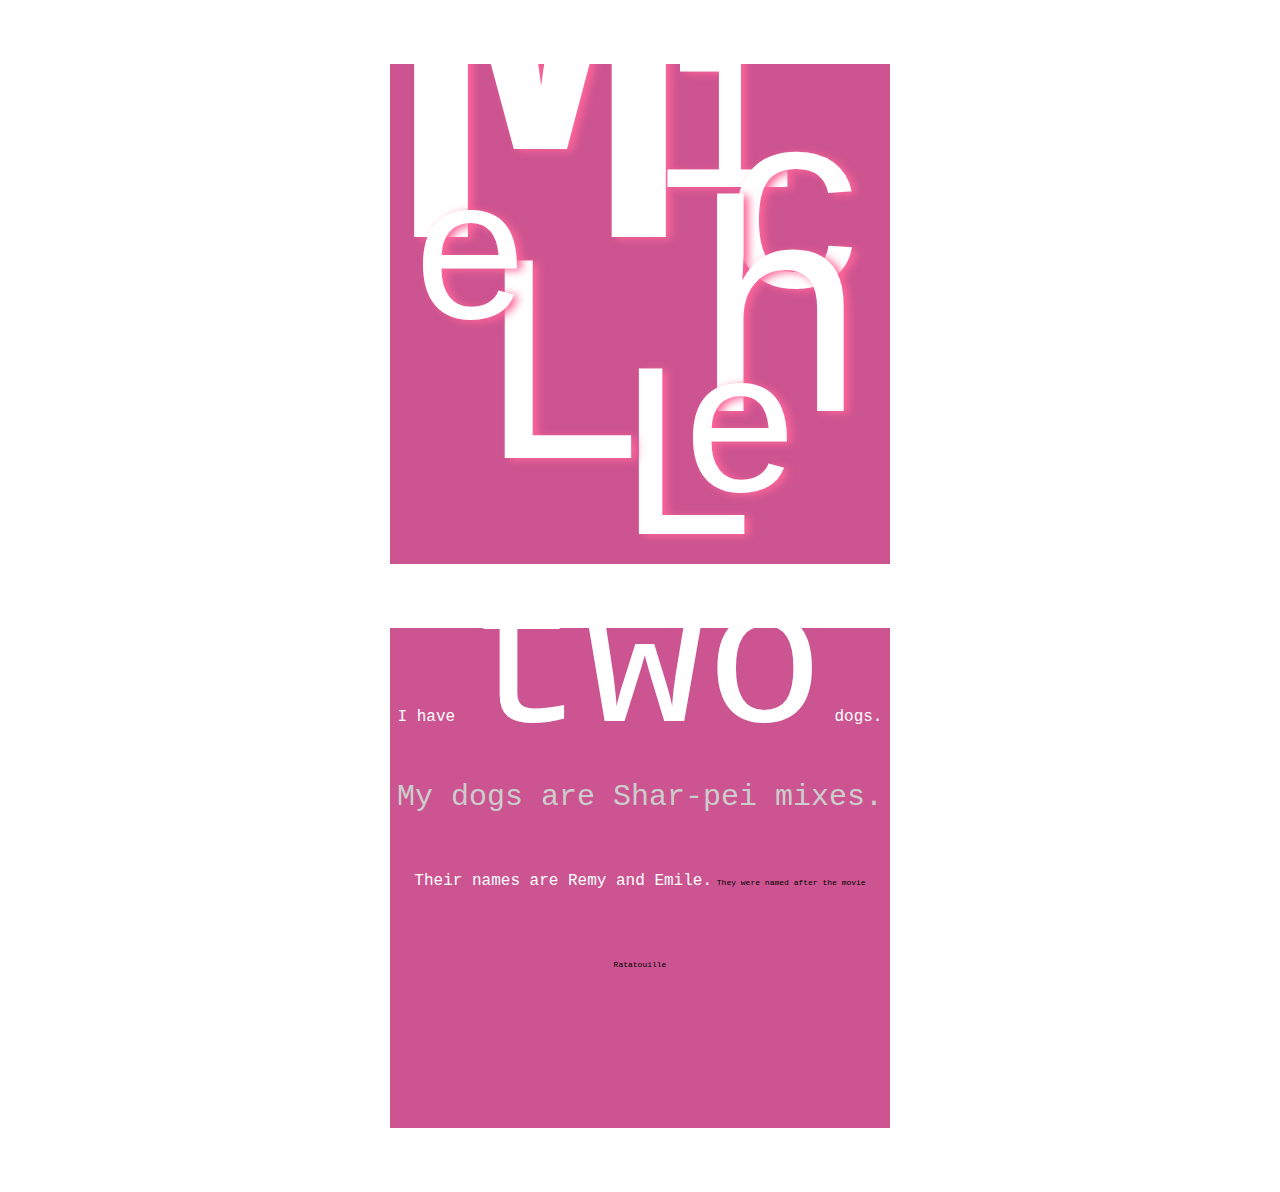
<file: Munksgard_Michelle_Demo/index.html>
<!DOCTYPE html>
<html>
<head>
	<title>WIA: Michelle Munksgard</title>
	<link rel="stylesheet" type="text/css" href="css/reset.css" />
	<link rel="stylesheet" type="text/css" href="css/main.css" />
    <!-- need jQuery -->
    <script src="js/jquery-1.11.3.min.js"></script>
    <!-- link to lettering.js -->
    <script src="js/jquery.lettering.js"></script>
    <script src="js/main.js"></script>
    <link href='https://fonts.googleapis.com/css?family=Lilita+One' rel='stylesheet' type='text/css'>
</head>
<body>

	<!-- container -->
    <section>
        <div class="container">
            <p id="myName">Michelle</p>
        </div>
    </section>
    
    <section>
        <div class="container2">
            <p id="mySentence">I have two dogs.</p>
            <p id="myParagraph">My dogs are Shar-pei mixes.<br> Their names are Remy and Emile.<br> They were named after the movie Ratatouille</p>
        </div>
    </section>
    
	

</body>
</html>
</file>
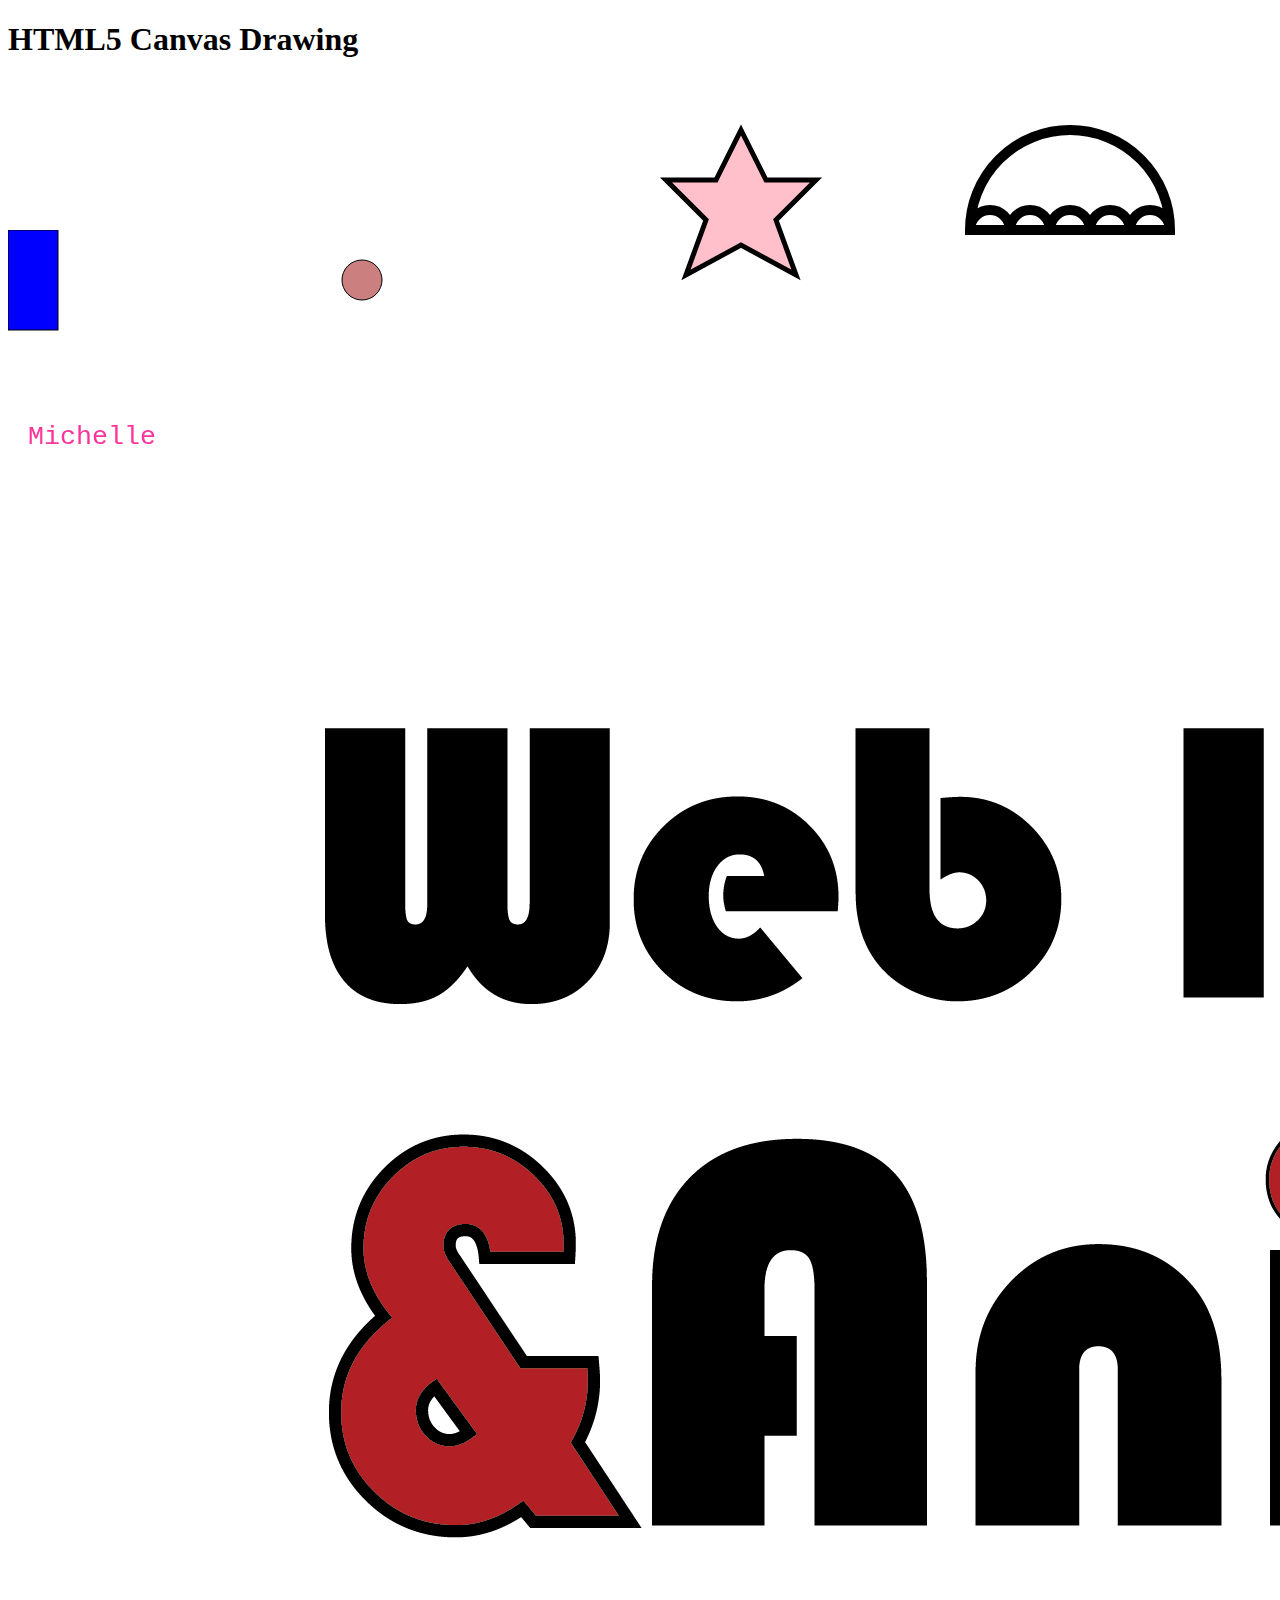
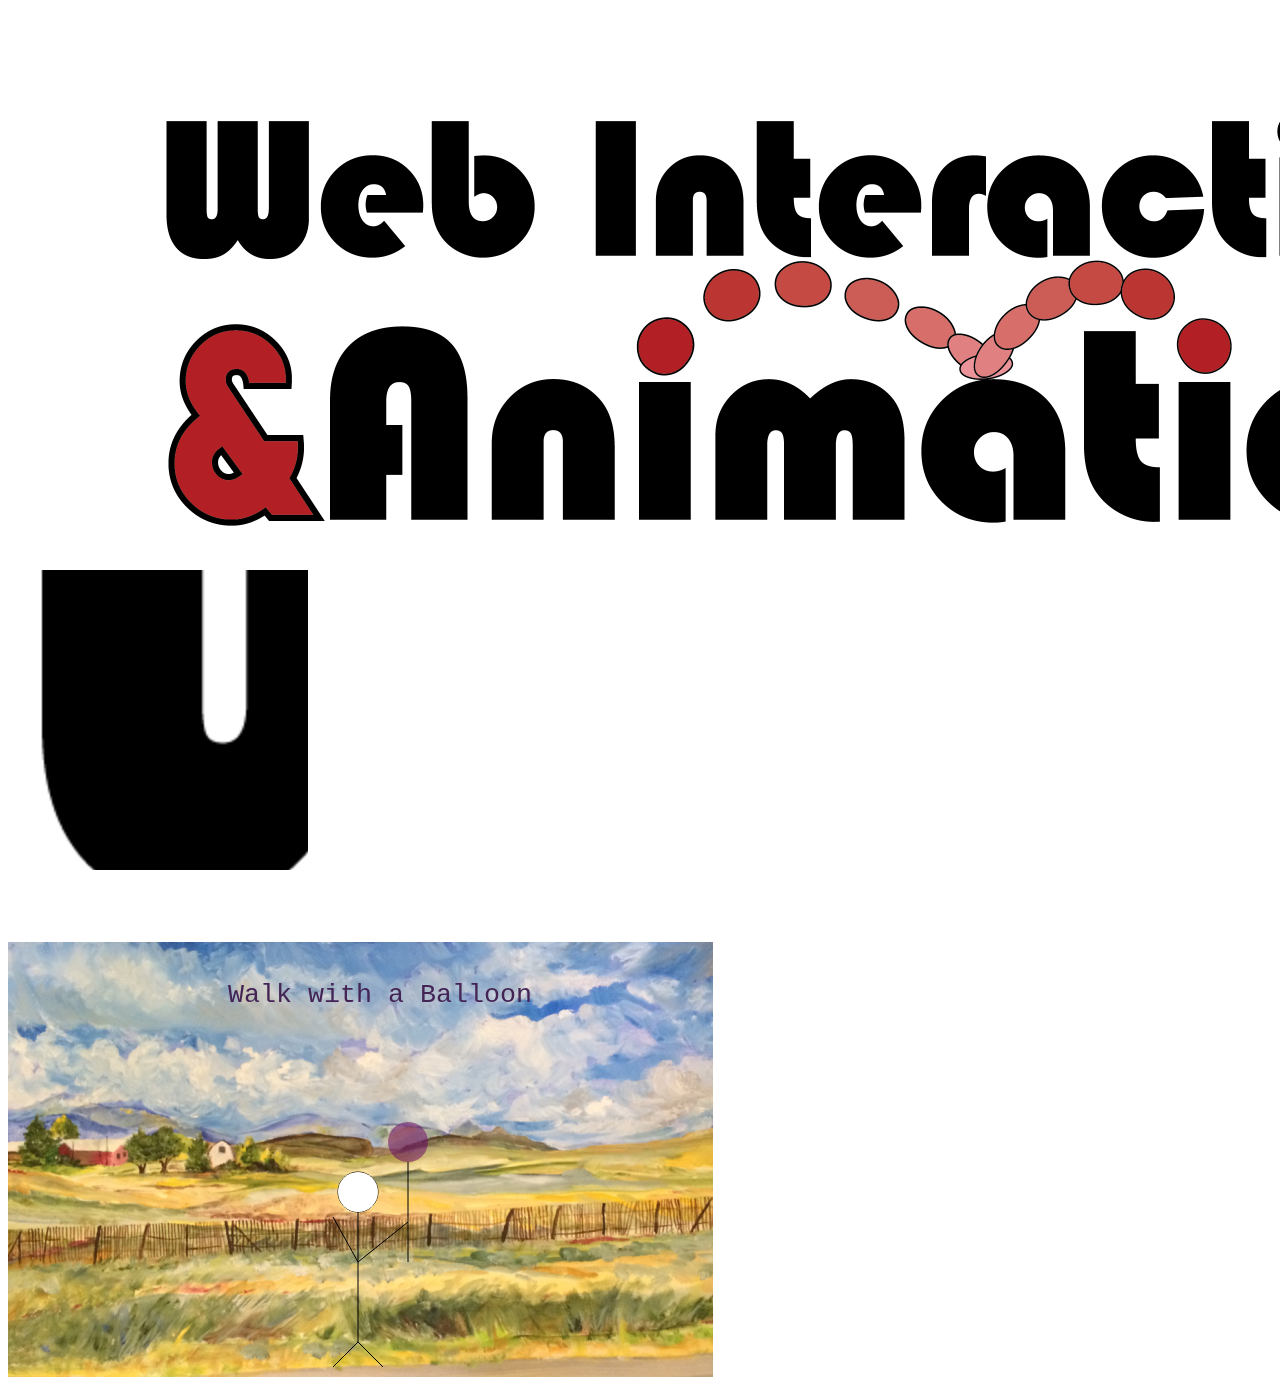
<file: munksgard_michelle_homework1/index.html>
<!doctype html>
<html>
<head>
    <title>HTML5 Drawing</title>
    <script src="includes/modernizr.js"></script>
    <script src="js/flashcanvas.js"></script>
</head>

<body>
    <div id="container">
        <h1>HTML5 Canvas Drawing</h1>
        
        
        <canvas id="part1">
        Canvas not supported.
        </canvas>
        
        <canvas id="part2">
        Canvas not supported.
        </canvas>
        
        <canvas id="part3" height="300">
        Canvas not supported.
        </canvas>
        
        <canvas id="part4" height="300">
        Canvas not supported.
        </canvas>
        
        <canvas id="part5">
        Canvas not supported.
        </canvas>
        
        
        <canvas id="part6" width="4000" height="2000">
        <img id="logo" src="image/logo.png" display="hidden" />
        Canvas not supported.
        </canvas>
        
        <canvas id="part7" width="705" height="435">
            <img src="image/scene.jpg" id="scene" display="hidden" />
        Canvas not supported.
        </canvas>
    </div>

    <script src="js/main.js"></script>
    
</body>
    
    
</html>
</file>
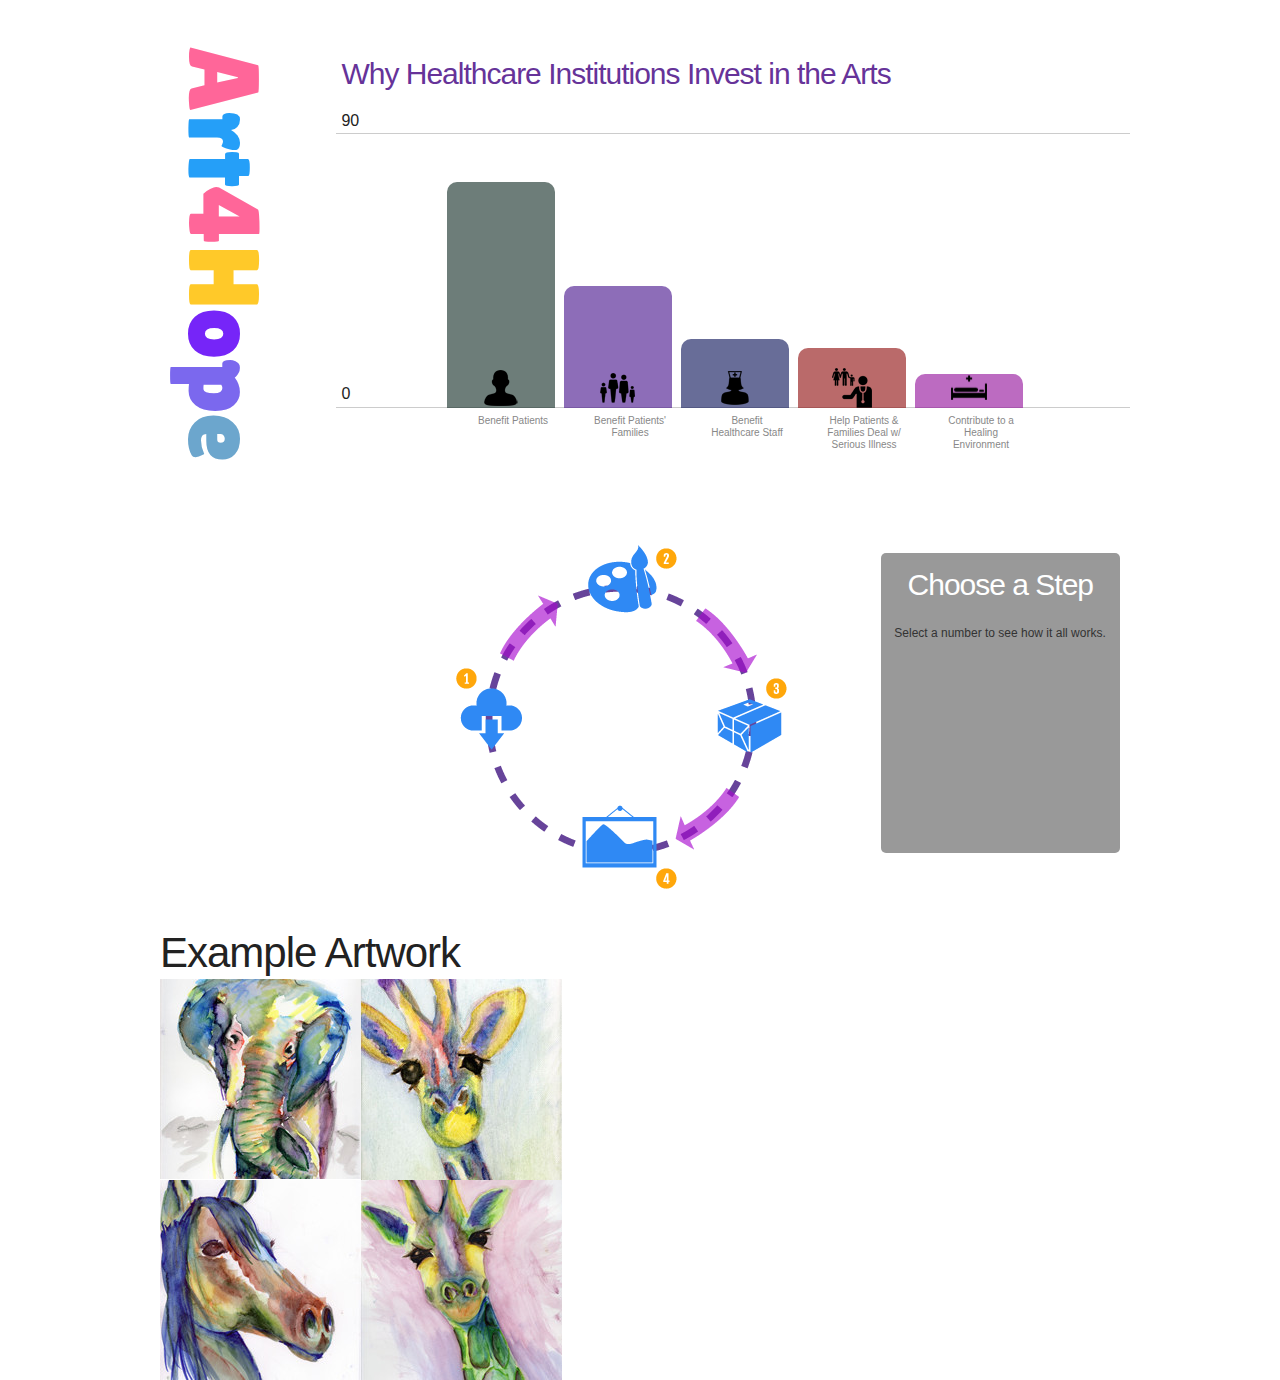
<file: the_project_site/index.html>
<!DOCTYPE html>
<html>
<head>
	<title>Michelle Munksgard Wk 4</title>
	<link rel="stylesheet" type="text/css" href="css/normalize.css" />
	<link rel="stylesheet" type="text/css" href="css/skeleton.css" />
    <link rel="stylesheet" type="text/css" href="css/main.css" />
    <!-- [if lt IE 9]>
       <link rel="stylesheet" type="text/css" href="css/chart_ie.css" /> 
    <[endif]-->
    <script src="js/jquery-1.11.3.min.js"></script>
    <!-- link to lettering.js -->
    <script src="js/jquery.lettering.js"></script>
    <script src="js/jQueryRotate.js"></script>
    <link href='https://fonts.googleapis.com/css?family=Lilita+One' rel='stylesheet' type='text/css'>
    <script src="js/main.js"></script>
    <script src="js/jquery.fancybox.js"></script>
    <link rel="stylesheet" type="text/css" href="css/jquery.fancybox.css" />
    <script src="js/modernizr.js"></script>
</head>
<body>
    <div class="container">
       <!-- ROW 1 -->
        <section class="row">
            <section class="two columns">
                <h1 id="a4hLogo">Art4Hope</h1>
            </section>
            <!-- BAR CHART -->
            <section class="ten columns" id="barGraph">
                <div class="chart-container">
                    <div class="chart-title">
                        <h2>Why Healthcare Institutions Invest in the Arts</h2>
                    </div>
                    <div class="chart-content">
                        <div class="chart-y-axis">
                            <p style="top:0px;">90</p>
                            <p style="bottom:0px;">0</p>
                        </div>
                        <div class="chart-area" bar-spacing="10">
                            <div bar-value="80" label="Benefit Patients" class="chart-bar patients"></div>
                            <div bar-value="53" label="Benefit Patients' Families" class="chart-bar families"></div>
                            <div bar-value="42" label="Benefit Healthcare Staff" class="chart-bar staff"></div>
                            <div bar-value="58" label="Help Patients & Families Deal w/ Serious Illness" class="chart-bar serious"></div>
                            <div bar-value="70" label="Contribute to a Healing Environment" class="chart-bar environment"></div>
                        </div>
                        <div class="chart-x-axis"></div>
                    </div>
                </div>
            
            </section>
        </section>

        <!-- ROW 2 -->
        <section class="row">
            <section class="twelve columns" id="intMap">
                <div class="map_container">
                <a class="numberDot" id="one" steps="one"></a>
                <a class="numberDot" id="two" steps="two"></a>
                <a class="numberDot" id="three" steps="three"></a>
                <a class="numberDot" id="four" steps="four"></a>
                
               <!-- <form id="diagramForm">
                    <select name="steps" id="steps">
                        <option value="select">SELECT</option>
                        <option value="one">Request</option>
                        <option value="two">Create</option>
                        <option value="three">Mail</option>
                        <option value="four">Display</option>
                    </select>
                </form> -->
                    <div class="detail_container">
                        <div class="step_detail">
                            <h2>Choose a Step</h2>
                            <p>Select a number to see how it all works.</p>
                        </div>
                    </div>
                </div>
                <div class="step_detail_container">
                <div class="step_detail" id="one">
                    <h2>Step 1: Request</h2>
                    <h3>Know someone that could use some art for their hospital room?</h3>
                    <p>All you have to do is send us a request telling us a little about the person that needs some art for a little extra hope!</p>
                </div>
                
                <div class="step_detail" id="two">
                    <h2>Step 2: Create</h2>
                    <h3>Artwork is created by an artist.</h3>
                    <p>We have a lot of volunteer artists standing by to create a unique one-of-a-kind piece of art.</p>
                </div>
                
                <div class="step_detail" id="three">
                    <h2>Step 3: Mail</h2>
                    <h3>The beautiful artwork is on it's way to the recipient.</h3>
                    <p>After the artwork is created by one of our artists, it will be packaged up and sent out to the recipient.</p>
                </div>
                
                <div class="step_detail" id="four">
                    <h2>Step 4: Display</h2>
                    <h3>Artwork is delivered and displayed.</h3>
                    <p>The artwork is delivered to the recipient with everything that is needed to hang right on the wall and bring some cheer to a plain hospital room!</p>
                </div>
                    </div>
                
            </section>
        </section>
        <!-- ROW 3 -->
        <section class="row">
            <section class="one-half column"  id="imgGallery">
                <h2>Example Artwork<h/2>
                <a class="fancybox" rel="group" href="images/gallery/elephant.jpg" title="Watercolor Elephant">
                    <img src="images/thumbs/thumb_elephant.jpg" alt="Elephant" />
                </a>
                <a class="fancybox" rel="group" href="images/gallery/giraffe.jpg" title="Watercolor Giraffe">
                    <img src="images/thumbs/thumb_giraffe2.jpg" alt="Giraffe" />
                </a>
                <a class="fancybox" rel="group" href="images/gallery/horse.jpg" title="Watercolor Horse">
                    <img src="images/thumbs/thumb_horse.jpg" alt="Horse" />
                </a>
                <a class="fancybox" rel="group" href="images/gallery/giraffe2.jpg" title="Watercolor Giraffe">
                    <img src="images/thumbs/thumb_giraffe.jpg" alt="Giraffe" />
                </a>
            </section>
            <section class="one-half column" id="form"></section>
        </section>
        
    </div>
    
</body>
</html>
</file>
<file: Munksgard_Michelle_Demo/css/main.css>
html { font-size: 62.5%; }

body {
    font-size: 1.6rem;
}

.container, .container2 {
    margin: 5% auto;
    width: 500px;
    height: 500px;
    background: #cc5490;
}

p {
    font-family: 'Courier', serif;
    color: #fff;
    font-size: 25rem;
    word-wrap: break-word;
    line-height: 8rem;
    overflow: hidden;
}

.container2 p {
    font-size: 1.6rem;
    text-align: center;
    word-wrap: none;
}

span {
    position: relative;
    overflow: hidden;
}

span[class*=char] {
    text-shadow: 5px 2px 8px #ff6699;   
}

.char1 {
    font-size: 50rem;
    font-weight: bold;
}

.char2 {
    top: -50px;
    left: -40px;
    z-index: 2;
}

.char3 {
   margin-left: 330px;
    top: -30px;
    z-index: 3;
}

.char4 {
    font-size: 30rem;
    margin-left: 300px;
    z-index: 4;
}   

.char5, .char8 {
    font-size: 20rem;  
}

.char5 {
     margin-left: 290px;   
    z-index: 5;
}

.char6, .char7 {
    text-transform: uppercase;   
}

.char6 {
    margin-left: 220px;
    top: -50px;
    z-index: 6
}

.char7 {
    margin-left: 80px;   
    top: -220px;
    font-size: 30rem;
    z-index: 7;
    
}

.char8 {
    left: -240px;
    top: -360px;
    z-index: 8;
}

.word3 {
    font-size: 20rem;   
}

.line1 {
    font-size: 3rem;
    color: #ccc;
}

.line3 {
    font-size: .8rem;
    color: #000;
}
</file>
<file: the_project_site/css/skeleton.css>
/*
* Skeleton V2.0.4
* Copyright 2014, Dave Gamache
* www.getskeleton.com
* Free to use under the MIT license.
* http://www.opensource.org/licenses/mit-license.php
* 12/29/2014
*/


/* Table of contents
––––––––––––––––––––––––––––––––––––––––––––––––––
- Grid
- Base Styles
- Typography
- Links
- Buttons
- Forms
- Lists
- Code
- Tables
- Spacing
- Utilities
- Clearing
- Media Queries
*/


/* Grid
–––––––––––––––––––––––––––––––––––––––––––––––––– */
.container {
  position: relative;
  width: 100%;
  max-width: 960px;
  margin: 0 auto;
  padding: 0 20px;
  box-sizing: border-box;
}
.column,
.columns {
  width: 100%;
  float: left;
  box-sizing: border-box;}

/* For devices larger than 400px */
@media (min-width: 400px) {
  .container {
    width: 85%;
    padding: 0; }
}

/* For devices larger than 550px */
@media (min-width: 550px) {
  .container {
    width: 80%; }
  .column,
  .columns {
    margin-left: 4%; }
  .column:first-child,
  .columns:first-child {
    margin-left: 0; }

  .one.column,
  .one.columns                    { width: 4.66666666667%; }
  .two.columns                    { width: 13.3333333333%; }
  .three.columns                  { width: 22%;            }
  .four.columns                   { width: 30.6666666667%; }
  .five.columns                   { width: 39.3333333333%; }
  .six.columns                    { width: 48%;            }
  .seven.columns                  { width: 56.6666666667%; }
  .eight.columns                  { width: 65.3333333333%; }
  .nine.columns                   { width: 74.0%;          }
  .ten.columns                    { width: 82.6666666667%; }
  .eleven.columns                 { width: 91.3333333333%; }
  .twelve.columns                 { width: 100%; margin-left: 0; }

  .one-third.column               { width: 30.6666666667%; }
  .two-thirds.column              { width: 65.3333333333%; }

  .one-half.column                { width: 48%; }

  /* Offsets */
  .offset-by-one.column,
  .offset-by-one.columns          { margin-left: 8.66666666667%; }
  .offset-by-two.column,
  .offset-by-two.columns          { margin-left: 17.3333333333%; }
  .offset-by-three.column,
  .offset-by-three.columns        { margin-left: 26%;            }
  .offset-by-four.column,
  .offset-by-four.columns         { margin-left: 34.6666666667%; }
  .offset-by-five.column,
  .offset-by-five.columns         { margin-left: 43.3333333333%; }
  .offset-by-six.column,
  .offset-by-six.columns          { margin-left: 52%;            }
  .offset-by-seven.column,
  .offset-by-seven.columns        { margin-left: 60.6666666667%; }
  .offset-by-eight.column,
  .offset-by-eight.columns        { margin-left: 69.3333333333%; }
  .offset-by-nine.column,
  .offset-by-nine.columns         { margin-left: 78.0%;          }
  .offset-by-ten.column,
  .offset-by-ten.columns          { margin-left: 86.6666666667%; }
  .offset-by-eleven.column,
  .offset-by-eleven.columns       { margin-left: 95.3333333333%; }

  .offset-by-one-third.column,
  .offset-by-one-third.columns    { margin-left: 34.6666666667%; }
  .offset-by-two-thirds.column,
  .offset-by-two-thirds.columns   { margin-left: 69.3333333333%; }

  .offset-by-one-half.column,
  .offset-by-one-half.columns     { margin-left: 52%; }

}


/* Base Styles
–––––––––––––––––––––––––––––––––––––––––––––––––– */
/* NOTE
html is set to 62.5% so that all the REM measurements throughout Skeleton
are based on 10px sizing. So basically 1.5rem = 15px :) */
html {
  font-size: 62.5%; }
body {
  font-size: 1.6em; /* currently ems cause chrome bug misinterpreting rems on body element */
  line-height: 1.6;
  font-weight: 400;
  font-family: "Raleway", "HelveticaNeue", "Helvetica Neue", Helvetica, Arial, sans-serif;
  color: #222; }

 
/* Typography
–––––––––––––––––––––––––––––––––––––––––––––––––– */
h1, h2, h3, h4, h5, h6 {
  margin-top: 0;
  margin-bottom: 2rem;
  font-weight: 300; }
h1 { font-size: 4.0rem; line-height: 1.2;  letter-spacing: -.1rem;}
h2 { font-size: 3.6rem; line-height: 1.25; letter-spacing: -.1rem; }
h3 { font-size: 3.0rem; line-height: 1.3;  letter-spacing: -.1rem; }
h4 { font-size: 2.4rem; line-height: 1.35; letter-spacing: -.08rem; }
h5 { font-size: 1.8rem; line-height: 1.5;  letter-spacing: -.05rem; }
h6 { font-size: 1.5rem; line-height: 1.6;  letter-spacing: 0; }

/* Larger than phablet */
@media (min-width: 550px) {
  h1 { font-size: 5.0rem; }
  h2 { font-size: 4.2rem; }
  h3 { font-size: 3.6rem; }
  h4 { font-size: 3.0rem; }
  h5 { font-size: 2.4rem; }
  h6 { font-size: 1.5rem; }
}

p {
  margin-top: 0; }


/* Links
–––––––––––––––––––––––––––––––––––––––––––––––––– */
a {
  color: #1EAEDB; }
a:hover {
  color: #0FA0CE; }


/* Buttons
–––––––––––––––––––––––––––––––––––––––––––––––––– */
.button,
button,
input[type="submit"],
input[type="reset"],
input[type="button"] {
  display: inline-block;
  height: 38px;
  padding: 0 30px;
  color: #555;
  text-align: center;
  font-size: 11px;
  font-weight: 600;
  line-height: 38px;
  letter-spacing: .1rem;
  text-transform: uppercase;
  text-decoration: none;
  white-space: nowrap;
  background-color: transparent;
  border-radius: 4px;
  border: 1px solid #bbb;
  cursor: pointer;
  box-sizing: border-box; }
.button:hover,
button:hover,
input[type="submit"]:hover,
input[type="reset"]:hover,
input[type="button"]:hover,
.button:focus,
button:focus,
input[type="submit"]:focus,
input[type="reset"]:focus,
input[type="button"]:focus {
  color: #333;
  border-color: #888;
  outline: 0; }
.button.button-primary,
button.button-primary,
input[type="submit"].button-primary,
input[type="reset"].button-primary,
input[type="button"].button-primary {
  color: #FFF;
  background-color: #33C3F0;
  border-color: #33C3F0; }
.button.button-primary:hover,
button.button-primary:hover,
input[type="submit"].button-primary:hover,
input[type="reset"].button-primary:hover,
input[type="button"].button-primary:hover,
.button.button-primary:focus,
button.button-primary:focus,
input[type="submit"].button-primary:focus,
input[type="reset"].button-primary:focus,
input[type="button"].button-primary:focus {
  color: #FFF;
  background-color: #1EAEDB;
  border-color: #1EAEDB; }


/* Forms
–––––––––––––––––––––––––––––––––––––––––––––––––– */
input[type="email"],
input[type="number"],
input[type="search"],
input[type="text"],
input[type="tel"],
input[type="url"],
input[type="password"],
textarea,
select {
  height: 38px;
  padding: 6px 10px; /* The 6px vertically centers text on FF, ignored by Webkit */
  background-color: #fff;
  border: 1px solid #D1D1D1;
  border-radius: 4px;
  box-shadow: none;
  box-sizing: border-box; }
/* Removes awkward default styles on some inputs for iOS */
input[type="email"],
input[type="number"],
input[type="search"],
input[type="text"],
input[type="tel"],
input[type="url"],
input[type="password"],
textarea {
  -webkit-appearance: none;
     -moz-appearance: none;
          appearance: none; }
textarea {
  min-height: 65px;
  padding-top: 6px;
  padding-bottom: 6px; }
input[type="email"]:focus,
input[type="number"]:focus,
input[type="search"]:focus,
input[type="text"]:focus,
input[type="tel"]:focus,
input[type="url"]:focus,
input[type="password"]:focus,
textarea:focus,
select:focus {
  border: 1px solid #33C3F0;
  outline: 0; }
label,
legend {
  display: block;
  margin-bottom: .5rem;
  font-weight: 600; }
fieldset {
  padding: 0;
  border-width: 0; }
input[type="checkbox"],
input[type="radio"] {
  display: inline; }
label > .label-body {
  display: inline-block;
  margin-left: .5rem;
  font-weight: normal; }


/* Lists
–––––––––––––––––––––––––––––––––––––––––––––––––– */
ul {
  list-style: circle inside; }
ol {
  list-style: decimal inside; }
ol, ul {
  padding-left: 0;
  margin-top: 0; }
ul ul,
ul ol,
ol ol,
ol ul {
  margin: 1.5rem 0 1.5rem 3rem;
  font-size: 90%; }
li {
  margin-bottom: 1rem; }


/* Code
–––––––––––––––––––––––––––––––––––––––––––––––––– */
code {
  padding: .2rem .5rem;
  margin: 0 .2rem;
  font-size: 90%;
  white-space: nowrap;
  background: #F1F1F1;
  border: 1px solid #E1E1E1;
  border-radius: 4px; }
pre > code {
  display: block;
  padding: 1rem 1.5rem;
  white-space: pre; }


/* Tables
–––––––––––––––––––––––––––––––––––––––––––––––––– */
th,
td {
  padding: 12px 15px;
  text-align: left;
  border-bottom: 1px solid #E1E1E1; }
th:first-child,
td:first-child {
  padding-left: 0; }
th:last-child,
td:last-child {
  padding-right: 0; }


/* Spacing
–––––––––––––––––––––––––––––––––––––––––––––––––– */
button,
.button {
  margin-bottom: 1rem; }
input,
textarea,
select,
fieldset {
  margin-bottom: 1.5rem; }
pre,
blockquote,
dl,
figure,
table,
p,
ul,
ol,
form {
  margin-bottom: 2.5rem; }


/* Utilities
–––––––––––––––––––––––––––––––––––––––––––––––––– */
.u-full-width {
  width: 100%;
  box-sizing: border-box; }
.u-max-full-width {
  max-width: 100%;
  box-sizing: border-box; }
.u-pull-right {
  float: right; }
.u-pull-left {
  float: left; }


/* Misc
–––––––––––––––––––––––––––––––––––––––––––––––––– */
hr {
  margin-top: 3rem;
  margin-bottom: 3.5rem;
  border-width: 0;
  border-top: 1px solid #E1E1E1; }


/* Clearing
–––––––––––––––––––––––––––––––––––––––––––––––––– */

/* Self Clearing Goodness */
.container:after,
.row:after,
.u-cf {
  content: "";
  display: table;
  clear: both; }


/* Media Queries
–––––––––––––––––––––––––––––––––––––––––––––––––– */
/*
Note: The best way to structure the use of media queries is to create the queries
near the relevant code. For example, if you wanted to change the styles for buttons
on small devices, paste the mobile query code up in the buttons section and style it
there.
*/


/* Larger than mobile */
@media (min-width: 400px) {}

/* Larger than phablet (also point when grid becomes active) */
@media (min-width: 550px) {}

/* Larger than tablet */
@media (min-width: 750px) {}

/* Larger than desktop */
@media (min-width: 1000px) {}

/* Larger than Desktop HD */
@media (min-width: 1200px) {}
</file>
<file: the_project_site/css/main.css>
#a4hLogo {
    font-family: 'Lilita One', sans-serif;
    font-size: 10rem;
    -ms-transform: rotate(90deg); /* IE 9 */
    -webkit-transform: rotate(90deg); /* Chrome, Safari, Opera */
    transform: rotate(90deg);
}


/***** CHART CSS *****/
.chart-container { 
    width: 100%;
}

.chart-title { 
    padding: 5px 0px 10px 15px; 
    margin: 0px; 
}

.chart-title h2 { 
    font-size: 3rem;
    margin: 0px; 
    color: rebeccapurple; 
}

.chart-title p { 
    margin: 0px; 
    color: #222; 
}

.chart-content { 
    position: relative; 
    height: 340px;
    margin: 5px 0px 0px 0px; 
}

.chart-y-axis { 
    width: 100%; 
    height: 300px; 
    position: relative; 
    top: 0px; 
    left: 0px; 
}

.chart-y-axis p { 
    margin: 0px 0px 0px 10px; 
    padding: 0px 0px 0px 5px; 
    width: 100%; 
    position: absolute; 
    border-bottom: 1px solid #ccc; 
}

.chart-x-axis { 
    position: relative;
    width: 100%;
    left: 10%;
}

.chart-x-axis p { 
    position: absolute;  
    width: 10%; 
    top: 0px;
    color: #888; 
    margin-left: 14%; 
    text-align: center; 
    line-height: 1.2rem;
    padding: 1% 0;
    font-size: 1rem;
}


.chart-area {
	width: 90%;
	height: 300px;
	position: absolute;
	top: 0px;
	left: 14%;
}

.chart-area .chart-bar {
	position: absolute;
	bottom: 0px;
    width: 15%;
	height: 0px;
	-webkit-border-top-left-radius: 10px;
	-webkit-border-top-right-radius: 10px;
	-moz-border-radius-topleft: 10px;
	-moz-border-radius-topright: 10px;
	border-top-left-radius: 10px;
	border-top-right-radius: 10px;
	background-repeat: no-repeat;
	background-position: 50% bottom;
}

.chart-area .chart-bar.patients    { 
    background-color: rgba(12,38,32,.6); 
    background-image: url(../images/patient.png);
}

.chart-area .chart-bar.families { 
    background-color: rgba(65,12,137,.6); 
    background-image: url(../images/family.png); 
}

.chart-area .chart-bar.staff    { 
    background-color: rgba(4,11,83,.6); 
    background-image: url(../images/staff.png); 
}

.chart-area .chart-bar.serious    { 
    background-color: rgba(140,6,6,.6); 
    background-image: url(../images/serious.png); 
}

.chart-area .chart-bar.environment     { 
    background-color: rgba(144,8,152,.6); 
    background-image: url(../images/environment.png); 
}

.chart-area .chart-bar p { 
    margin: 5px 0px 0px 0px; 
    text-align: center; 
    color: #fff; 
    display: none;
}

.map_container {
    background: url(../images/diagram.png) no-repeat 0px 0px;
    height: 339px;
    width: 684px;
    position: relative;
    color: #333;
    font-size: 1.2rem;
    float: right;
    margin: 40px 0 0 20px;
}

.map_container a.numberDot {
    background: url(../images/numberSprite.png) no-repeat;
    height: 22px;
    width: 22px;
    display: block;
    cursor: pointer;
    position: absolute;
}

.map_container #one  {
    top: 130px;
    left: 20px;
    background-position: 0px 0px;
}
.map_container #one:hover, .map_container #one.selected {
    background-position: 0px -24px;
}

.map_container #two {
    top: 10px;
    left: 220px;
    background-position: -24px 0px;
}
.map_container #two:hover, .map_container #two.selected {
    background-position: -24px -24px;
}

.map_container #three  {
    top: 140px;
    left: 330px;
    background-position: -48px 0px;
}
.map_container #three:hover, .map_container #three.selected {
    background-position: -48px -24px;   
}

.map_container #four  {
    top: 330px;
    left: 220px;
    background-position: -72px 0px;
}
.map_container #four:hover, .map_container #four.selected {
    background-position: -72px -24px;   
}

.map_container a.numberDot.selected {
    background-position: 0px -24px;   
}

.map_container form {
    position: absolute;
    top: 20px;
    left: 350px;
}

.map_container .step_detail {
    float: right;
    background: #999;
    width: 35%;
    padding: 2%;
    height: 300px;
    border-radius: 5px;
    margin: 15px 0 0 0;
}

.map_container .step_detail h2 {
    color: #fff;
    font-size: 3rem;
    text-align: center;
}

.map_container .step_detail h3 {
    color: #d9d9d9;
    font-size: 2rem;
}

.step_detail_container {
 display: none;   
}

#imgGallery img {
    float: left;
    max-width: 50%;
    max-height: 50%;
    
}

.row {
    margin-top: 50px;   
}


.char1, .char4 {
 color: #ff6699; 
    font-size: 10rem;
}

.char2, .char3 {
    color: #259ff8;
}

.char6 {
 color: #7625f8;   
}

.char5 {
 color: #ffc929;   
}

.char7 {
    color: #7B68EE;
}

.char8 {
    color: #6CA6CD;
}

@media (max-width: 550px) {
    #a4hLogo {
    font-family: 'Lilita One', sans-serif;
    font-size: 10rem;
    transform: none;
    }
    .ten.columns {
        float: left;
        clear: both;
        margin-left: 0 !important;
    }
    .chart-area .chart-bar {
        margin-left: 4%;
    }

}
</file>
<file: the_project_site/css/chart_ie.css>
/* CSS Document */
@charset "UTF-8";

body { font-family: Arial; font-size: 12px; }

/* Option 1 */

.chart-area .chart-bar { background-repeat: repeat; }
.chart-area .chart-bar.sporting    { background-color: none; background-image: url(../images/ie_transparency.png); }
.chart-area .chart-bar.hoursewares { background-color: none; background-image: url(../images/ie_transparency.png); }
.chart-area .chart-bar.shipping    { background-color: none; background-image: url(../images/ie_transparency.png); }
.chart-area .chart-bar.clothing    { background-color: none; background-image: url(../images/ie_transparency.png); }
.chart-area .chart-bar.jewelry     { background-color: none; background-image: url(../images/ie_transparency.png); }

/* Option 2 */


/*
.chart-area .chart-bar.sporting    { background-color: #12473d; }
.chart-area .chart-bar.hoursewares { background-color: #12473d; }
.chart-area .chart-bar.shipping    { background-color: #12473d; }
.chart-area .chart-bar.clothing    { background-color: #12473d; }
.chart-area .chart-bar.jewelry     { background-color: #12473d; }
*/
</file>
